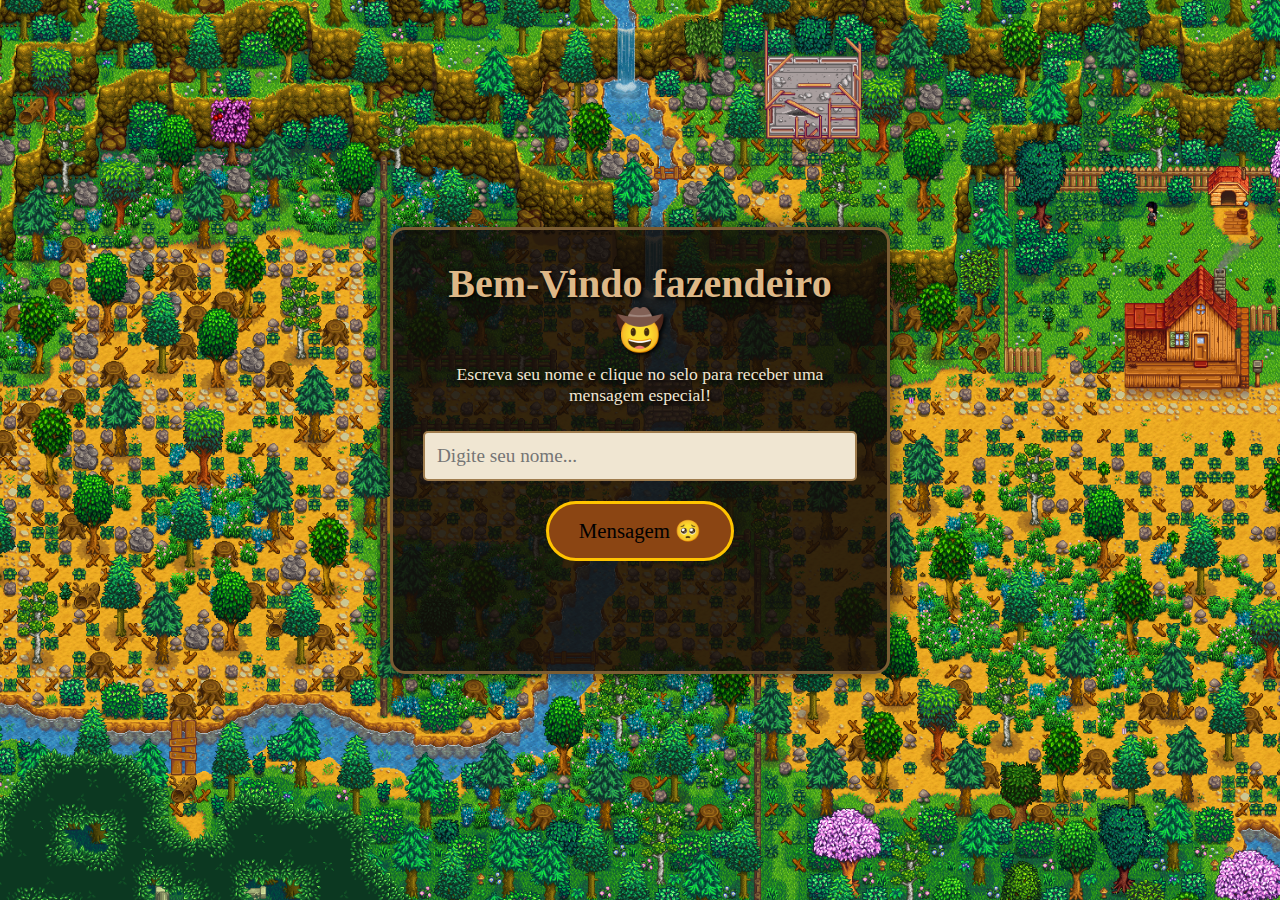
<file: atv10/index.html>
<!DOCTYPE html>
<html lang="pt-BR">
<head>
    <meta charset="UTF-8">
    <meta name="viewport" content="width=device-width, initial-scale=1.0">
    <title>RPG - A Missão do Fazendeiro</title>
    <link rel="stylesheet" href="./css/main.css">
    <link rel="icon" href="./public/img/frutaEstrela.png">
</head>
<body>
   <!-- <audio src="https://cdn.pixabay.com/audio/2022/10/13/audio_b213349635.mp3&quot; autoplay loop></audio> -->
    <div class="container">
        <header>
            <h1>Bem-Vindo fazendeiro 🤠</h1>
            <p>Escreva seu nome e clique no selo para receber uma mensagem especial!</p>
        </header>
        <main id="quest-form">
            <input type="text" id="userInput" placeholder="Digite seu nome...">
           
            <button type="button" id="actionButton">Mensagem 🥺</button>

            <div id="resposta">
                </div>
        </main>
    </div>
    <script src="./js/app.js"></script>
</body>
</html>
</file>
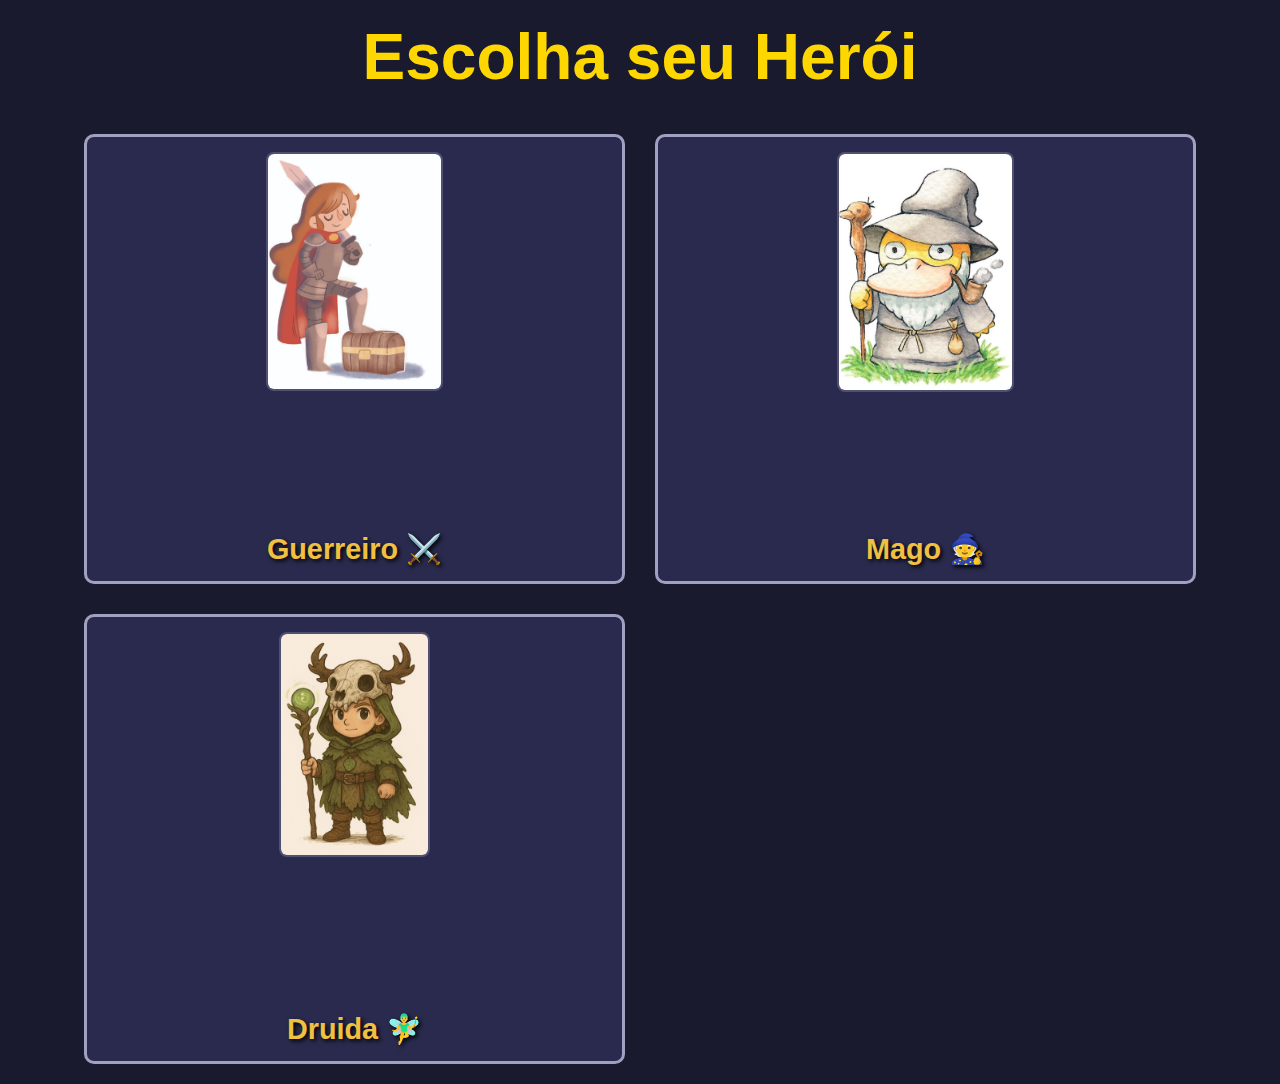
<file: atv8/index.html>
<!DOCTYPE html>
<html lang="pt-BR">
<head>
    <meta charset="UTF-8">
    <meta name="viewport" content="width=device-width, initial-scale=1.0">
    <title>RPG - Seleção de Herói</title>
    <link rel="stylesheet" href="./css/style.css">
</head>
<body>
   
    <header id="main-header">
        <h1>Escolha seu Herói</h1>
    </header>

    <main class="character-selection">

        <div class="card card-warrior">
            <img class="character-image" src="./public/img/guerreira.png" alt="Um imponente guerreiro com sua armadura e espada" width="35%">
            <h2 class="character-title">Guerreiro ⚔️</h2>
        </div>

        <div class="card card-mage">
            <img class="character-image" src="./public/img/bruxo.png" alt="Uma maga concentrando uma bola de fogo em suas mãos" width="35%">
            <h2 class="character-title">Mago 🧙</h2>
        </div>

        <div class="card card-druida">
            <img class="character-image" src="./public/img/druida.jpg"alt="Uma maga concentrando uma bola de fogo em suas mãos" width="30%" >
            <h2 class="character-title">Druida 🧚‍♂️</h2>
        </div>

    </main>

</body>
</html>
</file>
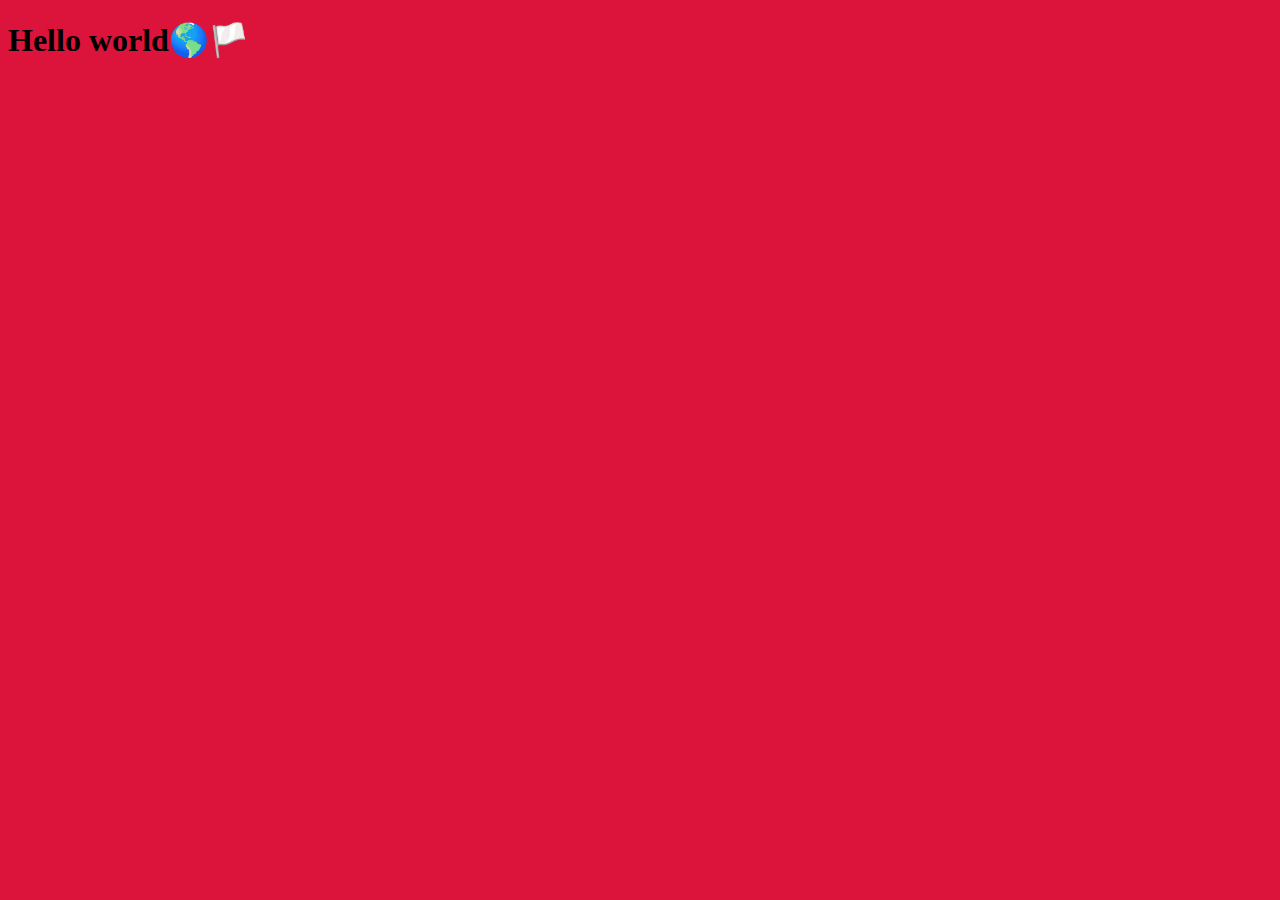
<file: aula01/index.html>
<!DOCTYPE html>
<html lang="pt-BR">
<head>
    <meta charset="UTF-8">
    <meta name="viewport" content="width=device-width, initial-scale=1.0">
    <link rel="stylesheet" href="./css/style.css">
    <title>Nicolly</title>
</head>
<body>
    <h1>Hello world🌎🏳️</h1>
</body>
</html>
</file>
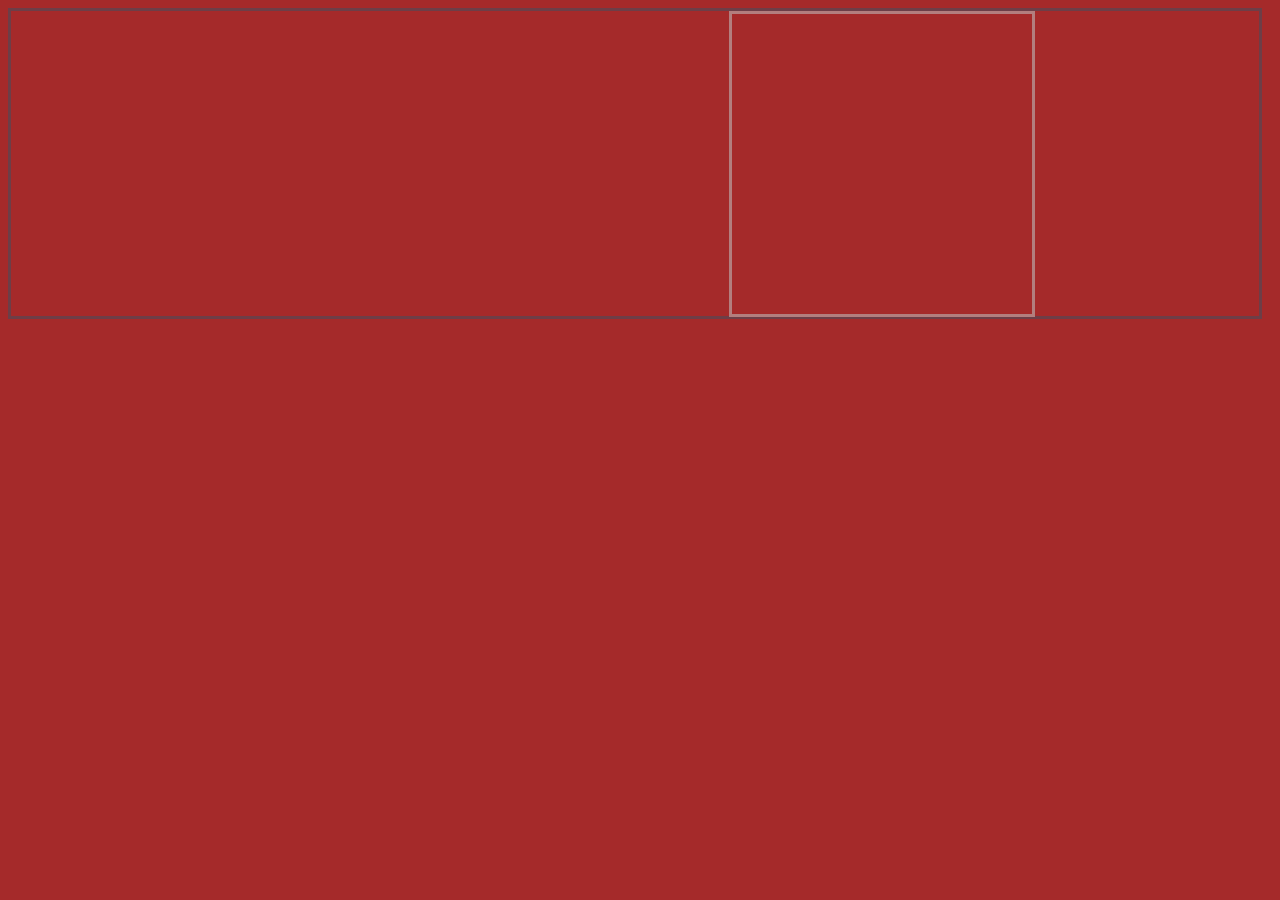
<file: aula2/index.html>
<!DOCTYPE html>
<html lang="en">
<head>
    <meta charset="UTF-8">
    <meta name="viewport" content="width=device-width, initial-scale=1.0">
    <link rel="shortcut icon" href="./img/flor.png" type="image/x-icon">
    <link rel="stylesheet" href="./css/style.css">
    <title>Conhecendo o HTML</title>
</head>
<body>
    <header>
        <nav>
        </nav>
    </header>
</body>
</html>
</file>
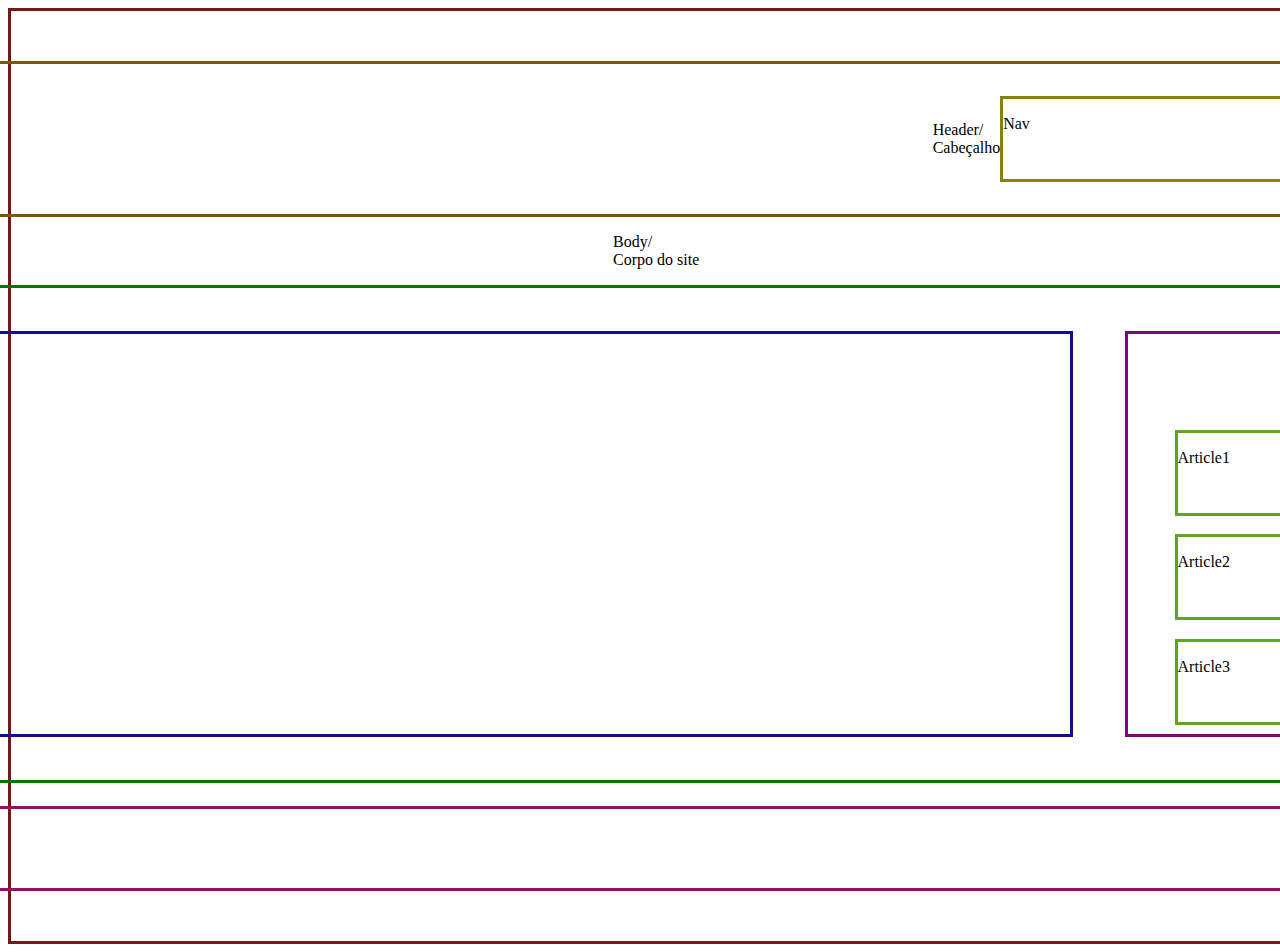
<file: aula3/index.html>
<!DOCTYPE html>
<html lang="en">
<head>
    <meta charset="UTF-8">
    <meta name="viewport" content="width=device-width, initial-scale=1.0">
    <link rel="icon" href="./imagens/gatinho.jpg">
    <link rel="stylesheet" href="./css/main.css">
  <title> Atividade 😓</title>
    <header>
<p>Header/ <br>Cabeçalho</p>
    <nav> 
        <p>Nav</p>
    </nav>
</header>
<body> 
    <p>Body/ <br> Corpo do site</p>
<main> <p>Main</p>
    <section> <p>Section</p></section>

    <aside> <p>Aside / <br> "ao lado"</p>

        <article> <p>Article1</p></article>
        <article><p>Article2</p></article>
        <article><p>Article3</p></article>

    </aside>
</main>
<footer><p>Footer</p></footer>
</body>
</html>
</file>
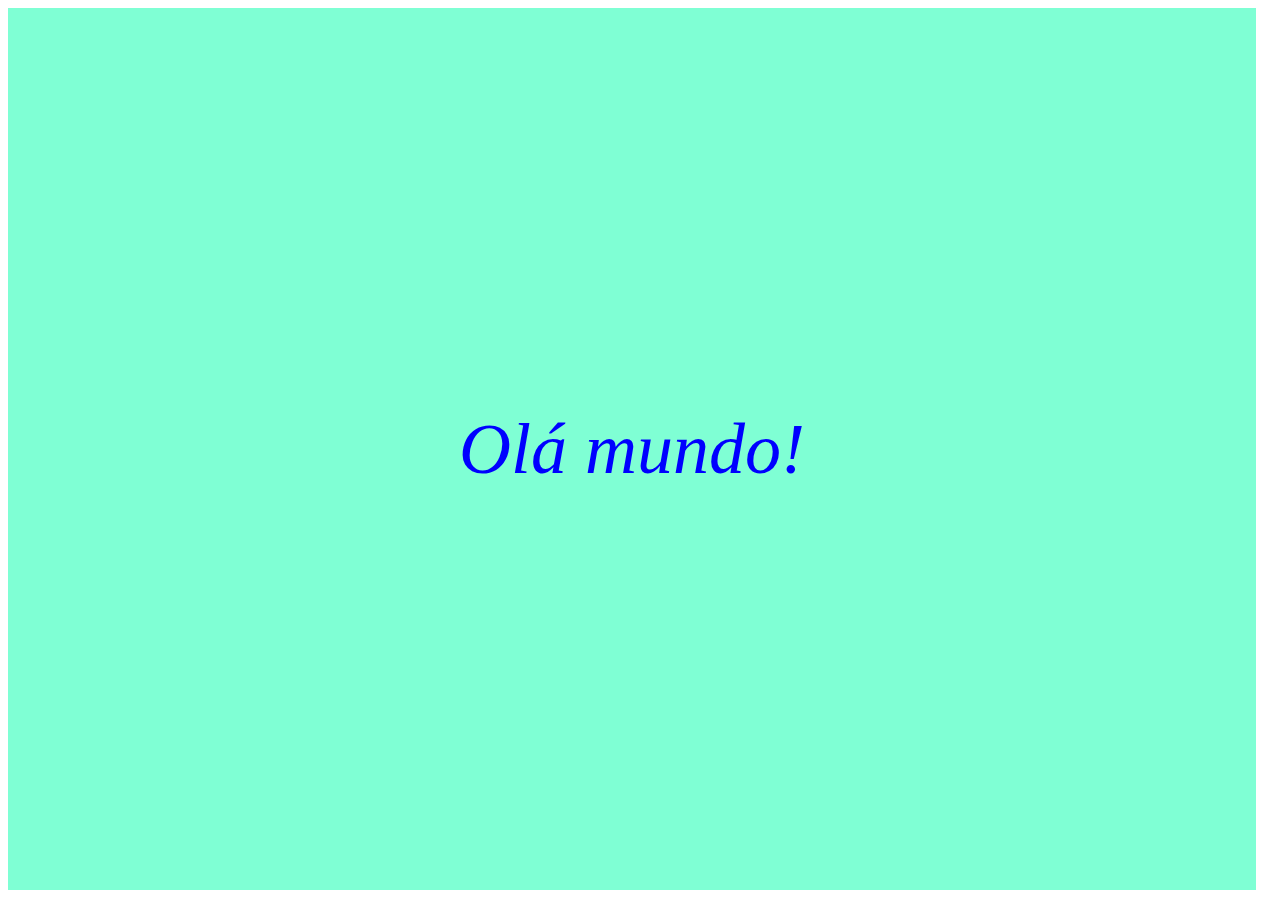
<file: aula4/index.html>
<!DOCTYPE html>
<html lang="en">
<head>
    <meta charset="UTF-8">
    <meta name="viewport" content="width=device-width, initial-scale=1.0">
    <link rel="stylesheet" href="./css/main.css">
    <link rel="icon" href="public/img/emoji.jpg">
    <title>hello</title>
</head>
<body>
    <div class ="apresentacao">
        <script src="./js/app.js"></script>
    </div>
 
</body>
</html>
</file>
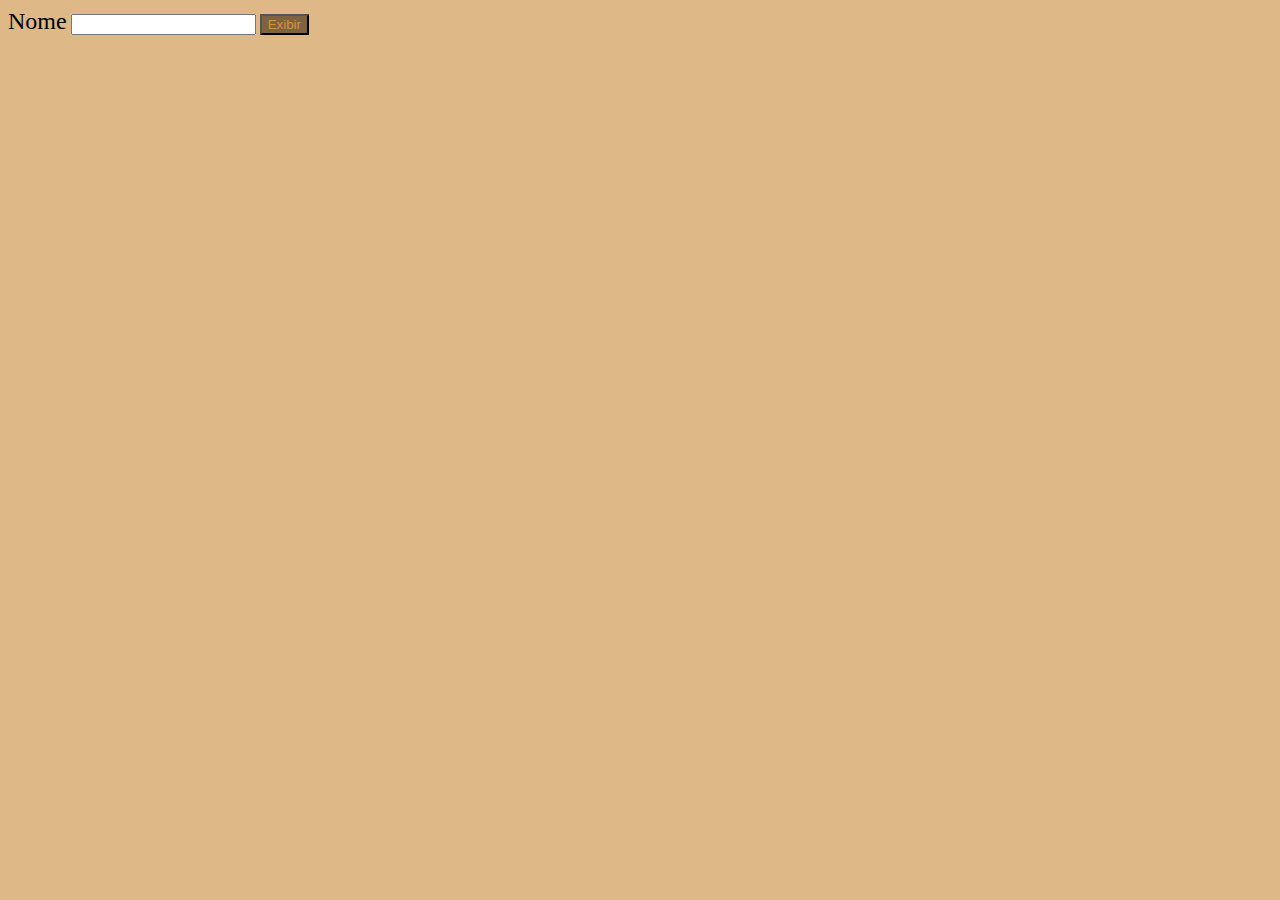
<file: aula5/index.html>
<!DOCTYPE html>
<html lang="en">
<head>
    <meta charset="UTF-8">
    <meta name="viewport" content="width=device-width, initial-scale=1.0">
    <link rel="stylesheet" href="./css/main.css">
    <title>App</title>
</head>
<body>
    <label for="txtNome">Nome</label>
    <input type="text" id="txtNome">
    <input type="button" id ="btnExibir" value="Exibir">
    <div id="resp"></div>
    <script src="./js/app.js"></script>
</body>
</html>
</file>
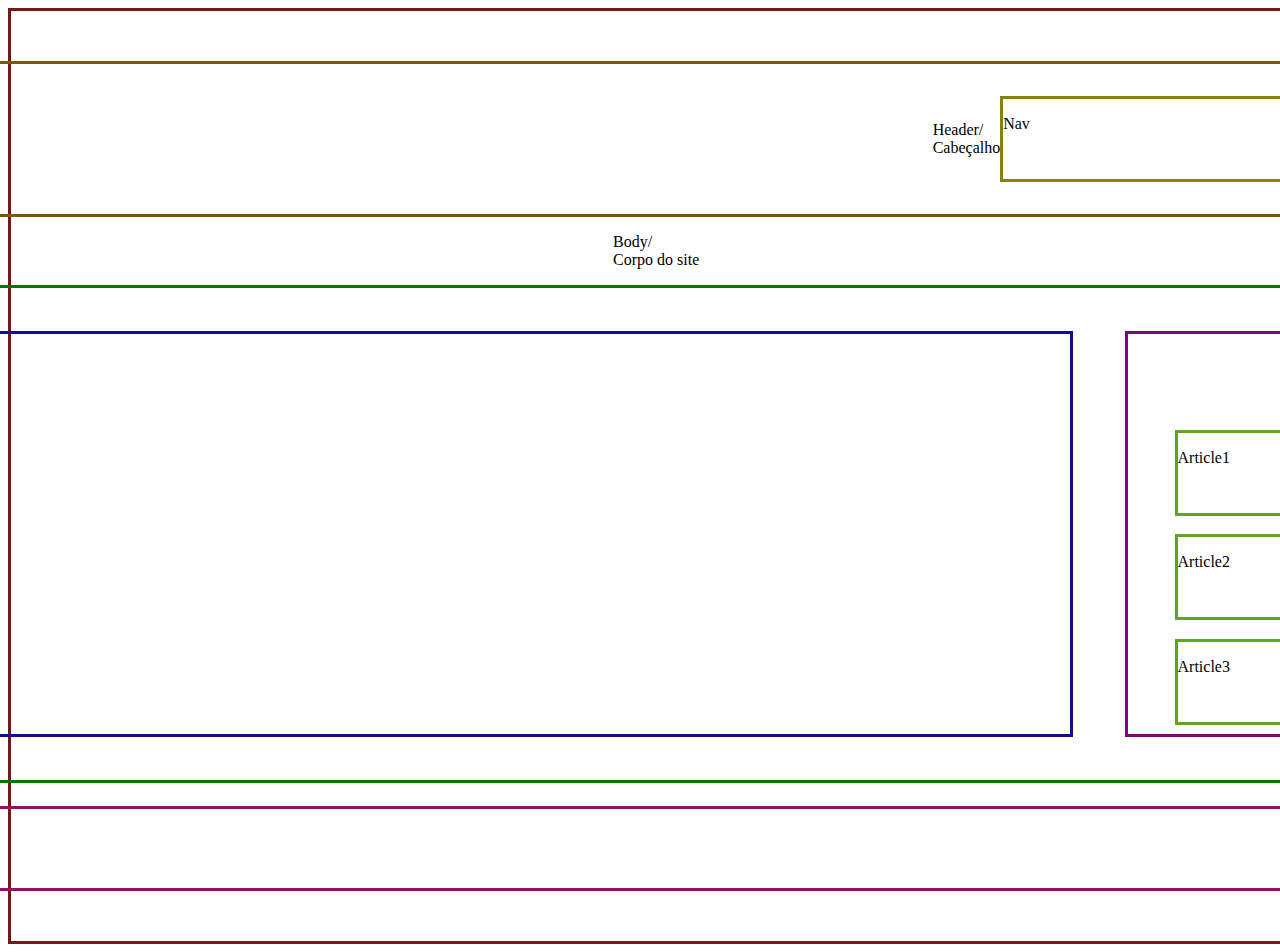
<file: aula6/index.html>
<!DOCTYPE html>
<html lang="en">
<head>
    <meta charset="UTF-8">
    <meta name="viewport" content="width=device-width, initial-scale=1.0">
    <link rel="icon" href="./imagens/gatinho.jpg">
    <link rel="stylesheet" href="./css/main.css">
  <title> Atividade 😓</title>
    <header>
<p>Header/ <br>Cabeçalho</p>
    <nav> 
        <p>Nav</p>
    </nav>
</header>
<body> 
    <p>Body/ <br> Corpo do site</p>
<main> <p>Main</p>
    <section> <p>Section</p></section>

    <aside> <p>Aside / <br> "ao lado"</p>

        <article> <p>Article1</p></article>
        <article><p>Article2</p></article>
        <article><p>Article3</p></article>

    </aside>
</main>
<footer><p>Footer</p></footer>
</body>
</html>
</file>
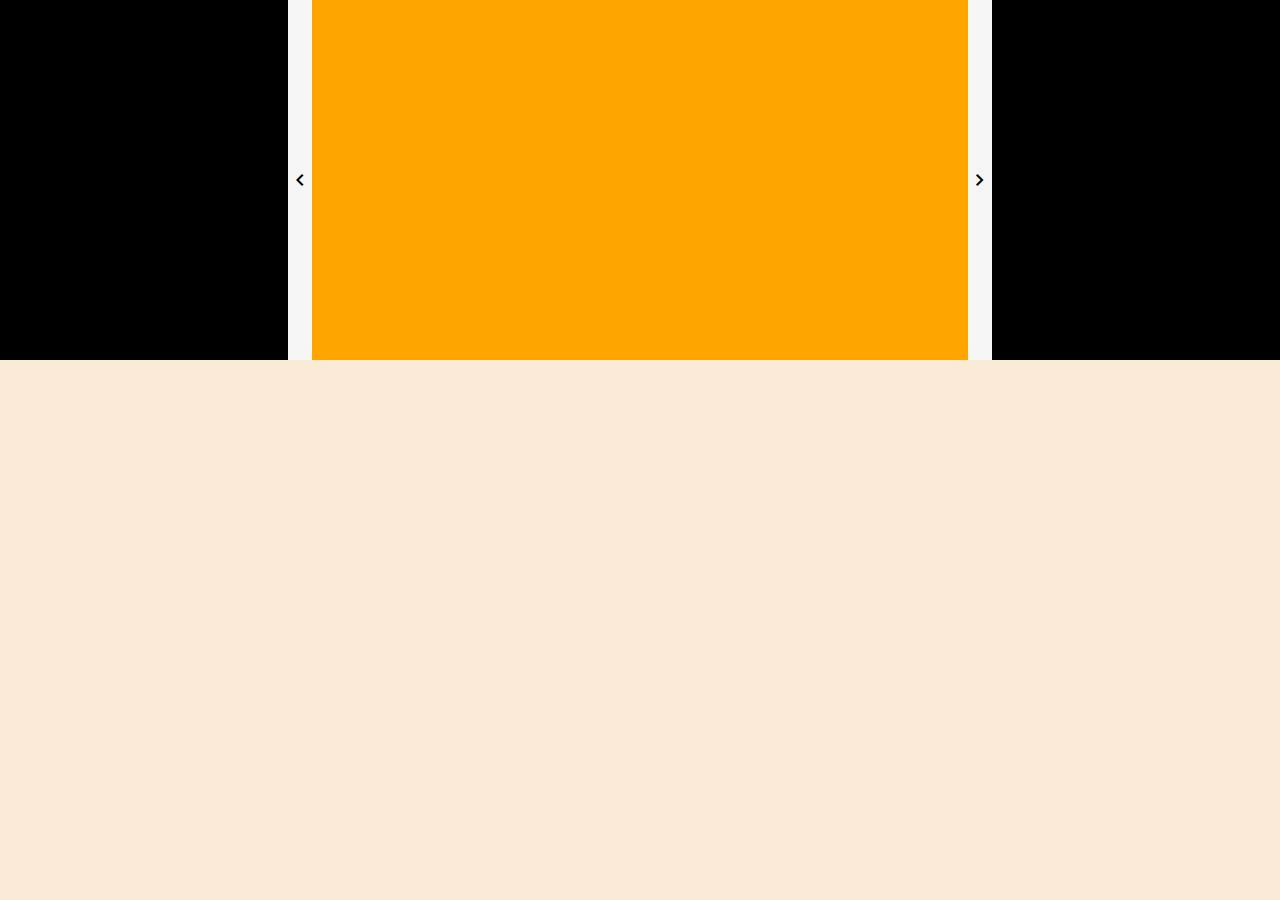
<file: carroussel/index.html>
<!DOCTYPE html>
<html lang="en">
<head>
    <meta charset="UTF-8">
    <meta name="viewport" content="width=device-width, initial-scale=1.0">
    <title>Document</title>
    <link rel="stylesheet" href="css/style.css">
</head>
<body>
    <div id="container">
    <div id="caroussel">
        <span id="prev-btn" class="material-symbols-outlined">
            chevron_left
        </span>
        <div id="caroussel-content" class="bg-orange"></div>
        <span id="next-btn" class="material-symbols-outlined">
            chevron_right
        </span>
    </div>
    </div>
    <script type="module" src="js/app.js"></script>
</body>
</html>
</file>
<file: atv10/css/main.css>
@import url(style.css);
</file>
<file: atv8/css/style.css>
/* --- Feitiços Globais --- */
* {
    margin: 0;
    padding: 0;
    box-sizing: border-box;
}

body {
    background-color: #1a1a2e;
    font-family: sans-serif;
    color: #e0e0e0;
}

/* --- Estilo do Artefato ÚNICO (ID) --- */
#main-header {
    text-align: center;
    padding: 20px;
    font-size: 2em;
    color: #ffd700; 
}


/* --- Magia de Layout Principal com GRID 🏰 --- */
.character-selection {
    display: grid;
    grid-template-columns: 1fr 1fr; 
    gap: 30px; 
    width: 90%;
    margin: 0 auto;
    padding: 20px;
}

/* --- Estilo Geral das Cartas com FLEXBOX 🤸 --- */
.card {
    background-color: #2a2a4e;
    border: 3px solid #a0a0c0;
    border-radius: 10px;
    padding: 15px;
    text-align: center;
    transition: transform 0.3s ease, box-shadow 0.3s ease; 

/* Alinhando a imagem e o título com Flex! */
    display: flex;
    flex-direction: column; 
    align-items: center; 
    justify-content: space-between; 
    height: 450px;
}

.card:hover {
    transform: scale(1.05); 
    border-color: #f0c040;
    box-shadow: 0 0 15px #f0c040; 
}

/* --- O Feitiço da IMAGEM RESPONSIVA --- */
.character-image {
    max-width: 100%; 
    height: auto;  
    border-radius: 8px;
    border: 2px solid #505070;
}

.character-title {
    font-size: 1.8em; 
    color: #f0c040;
    text-shadow: 2px 2px 4px #000; 
}
</file>
<file: aula01/css/style.css>
body {
    background-color: crimson;
}
</file>
<file: aula2/css/style.css>
body{
    background-color: brown;
}
header{
    width: 97.5vw;
    height: 305px;
    border: rgb(109, 62, 71);
    border-style: solid;
}

nav{
    width: 300px;
    height: 300px;
    border: rgb(179, 126, 126);
    border-style: solid;
    margin-left: 718px;
}
</file>
<file: aula3/css/main.css>
@import url(style.css);
</file>
<file: aula4/css/main.css>
@import url(style.css);
</file>
<file: aula5/css/main.css>
@import url(style.css);
</file>
<file: aula6/css/main.css>
@import url(style.css);
</file>
<file: carroussel/css/style.css>
@import url("https://fonts.googleapis.com/css2?family=Material+Symbols+Outlined");

* {
    margin: 0;
    padding: 0;
    box-sizing: border-box;
}
body{
    background-color: antiquewhite;
}
#container{
    background-color:black;
    height: 40vh;
    width: 100%;
    display: flex;
    justify-content: center; /*centraliza horizontalmente*/
    align-items: center; /*centraliza verticalmente*/
}
#caroussel{
    display:flex;
    justify-content: center;
    align-items: center;
    background-color: whitesmoke;
    width: 55vw;
    height: 100%;
}
#caroussel-content{
    width: 100%;
    height: 100%;
}
.bg-salmon{
    background-color:darksalmon;
}
.bg-tomato{
    background-color: tomato;
}
.bg-orange{
    background-color: orange;
}
</file>
